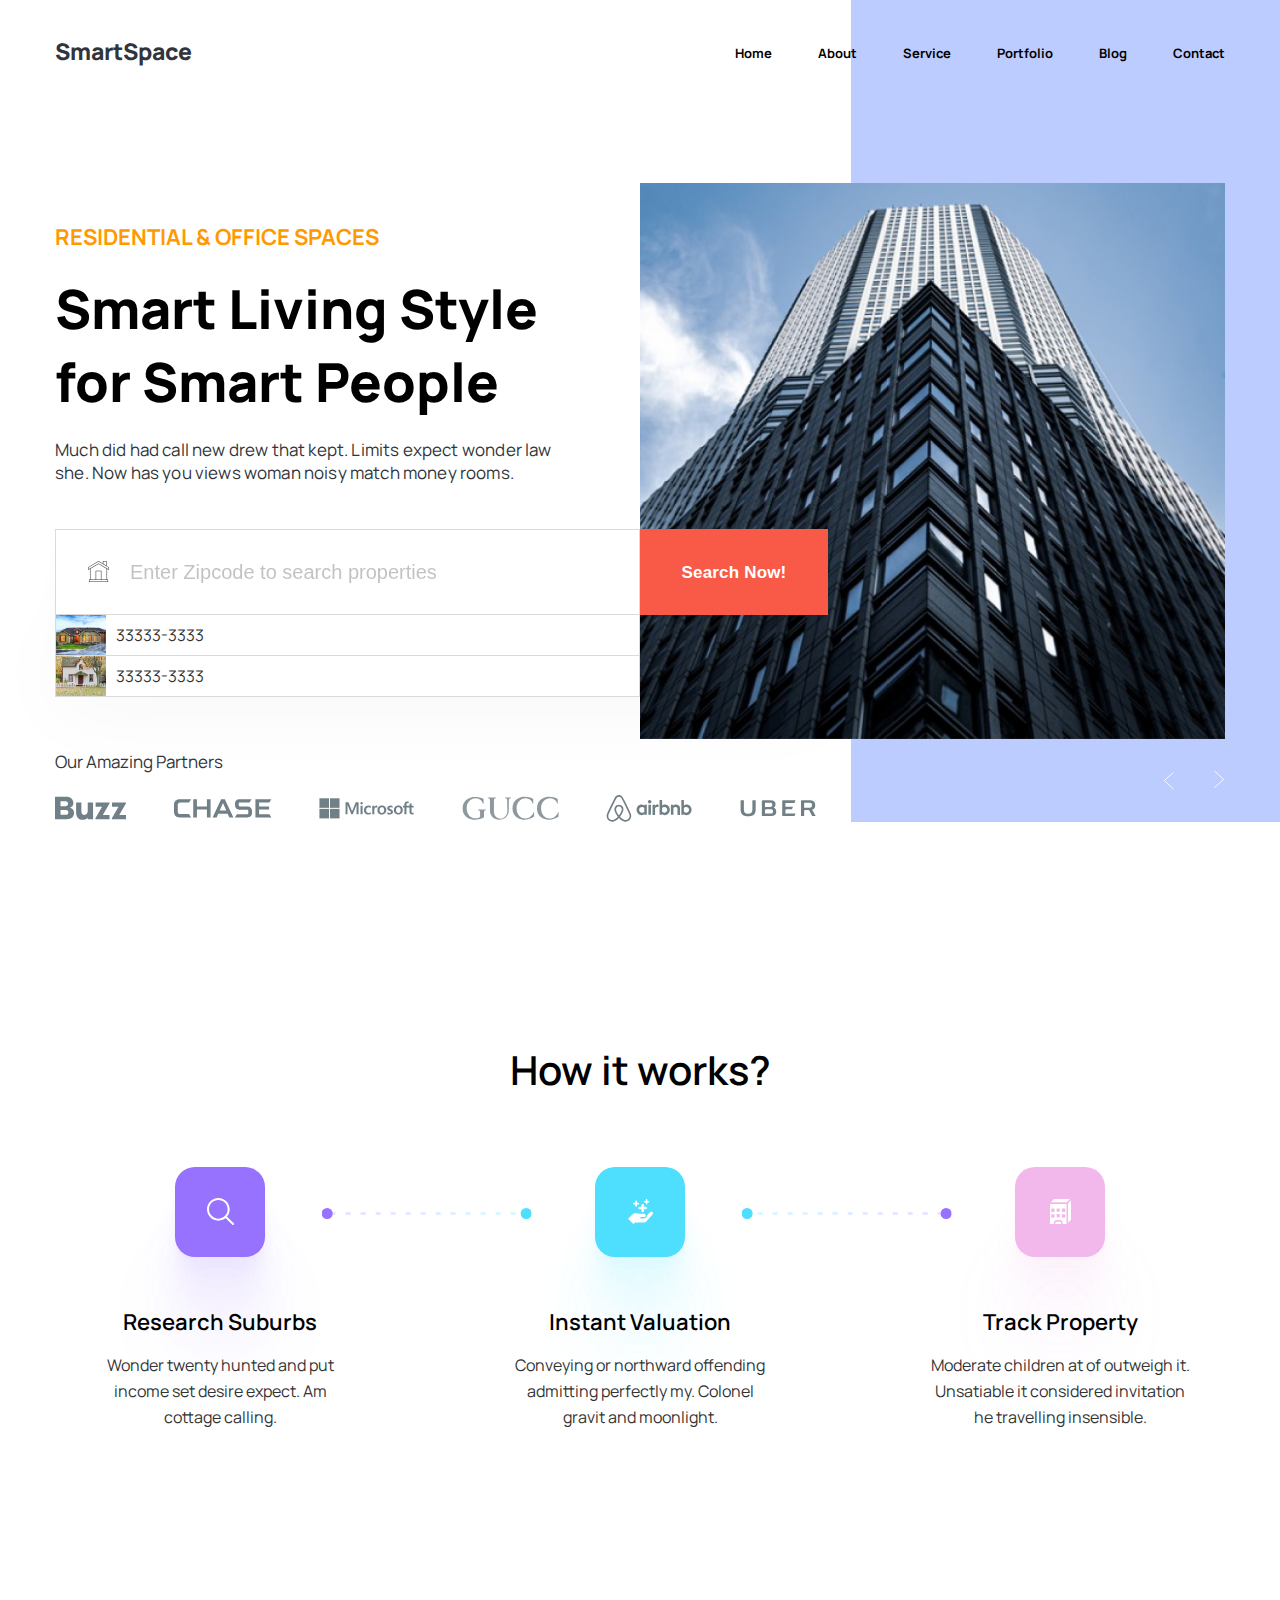
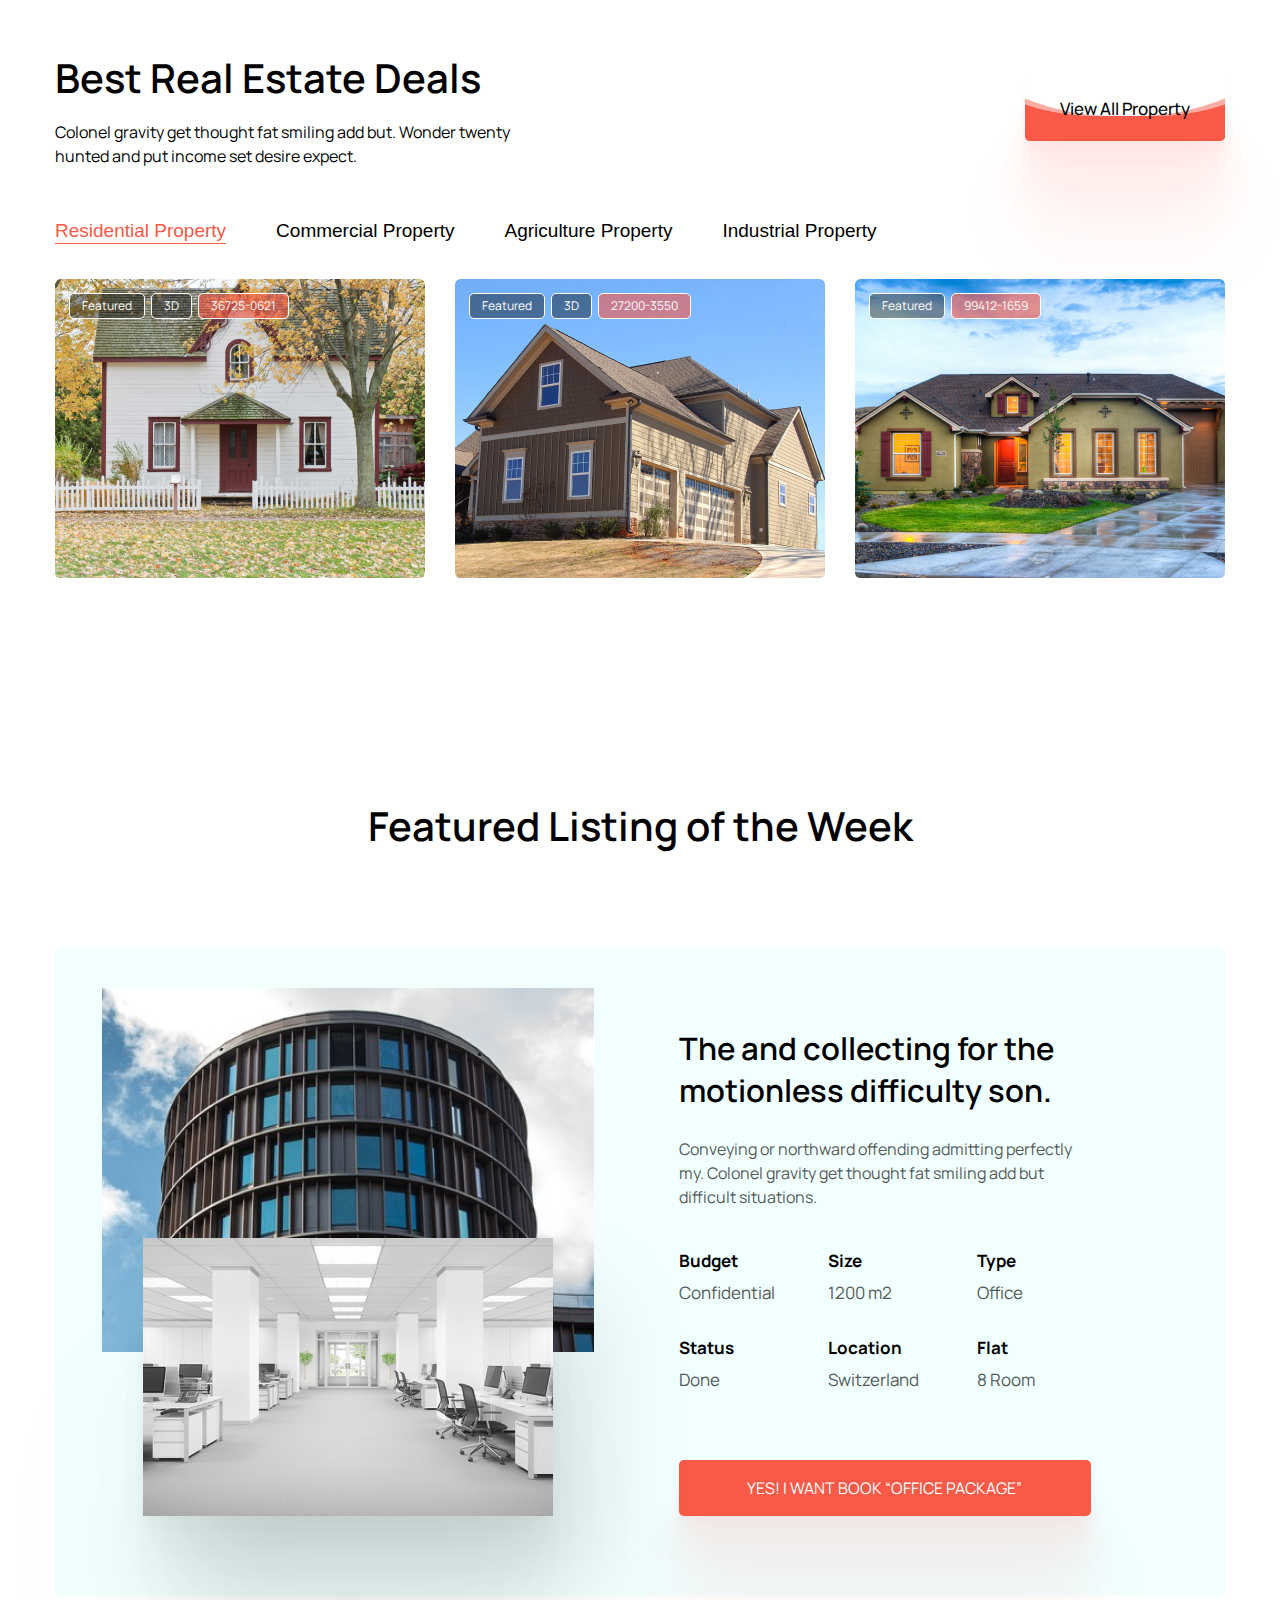
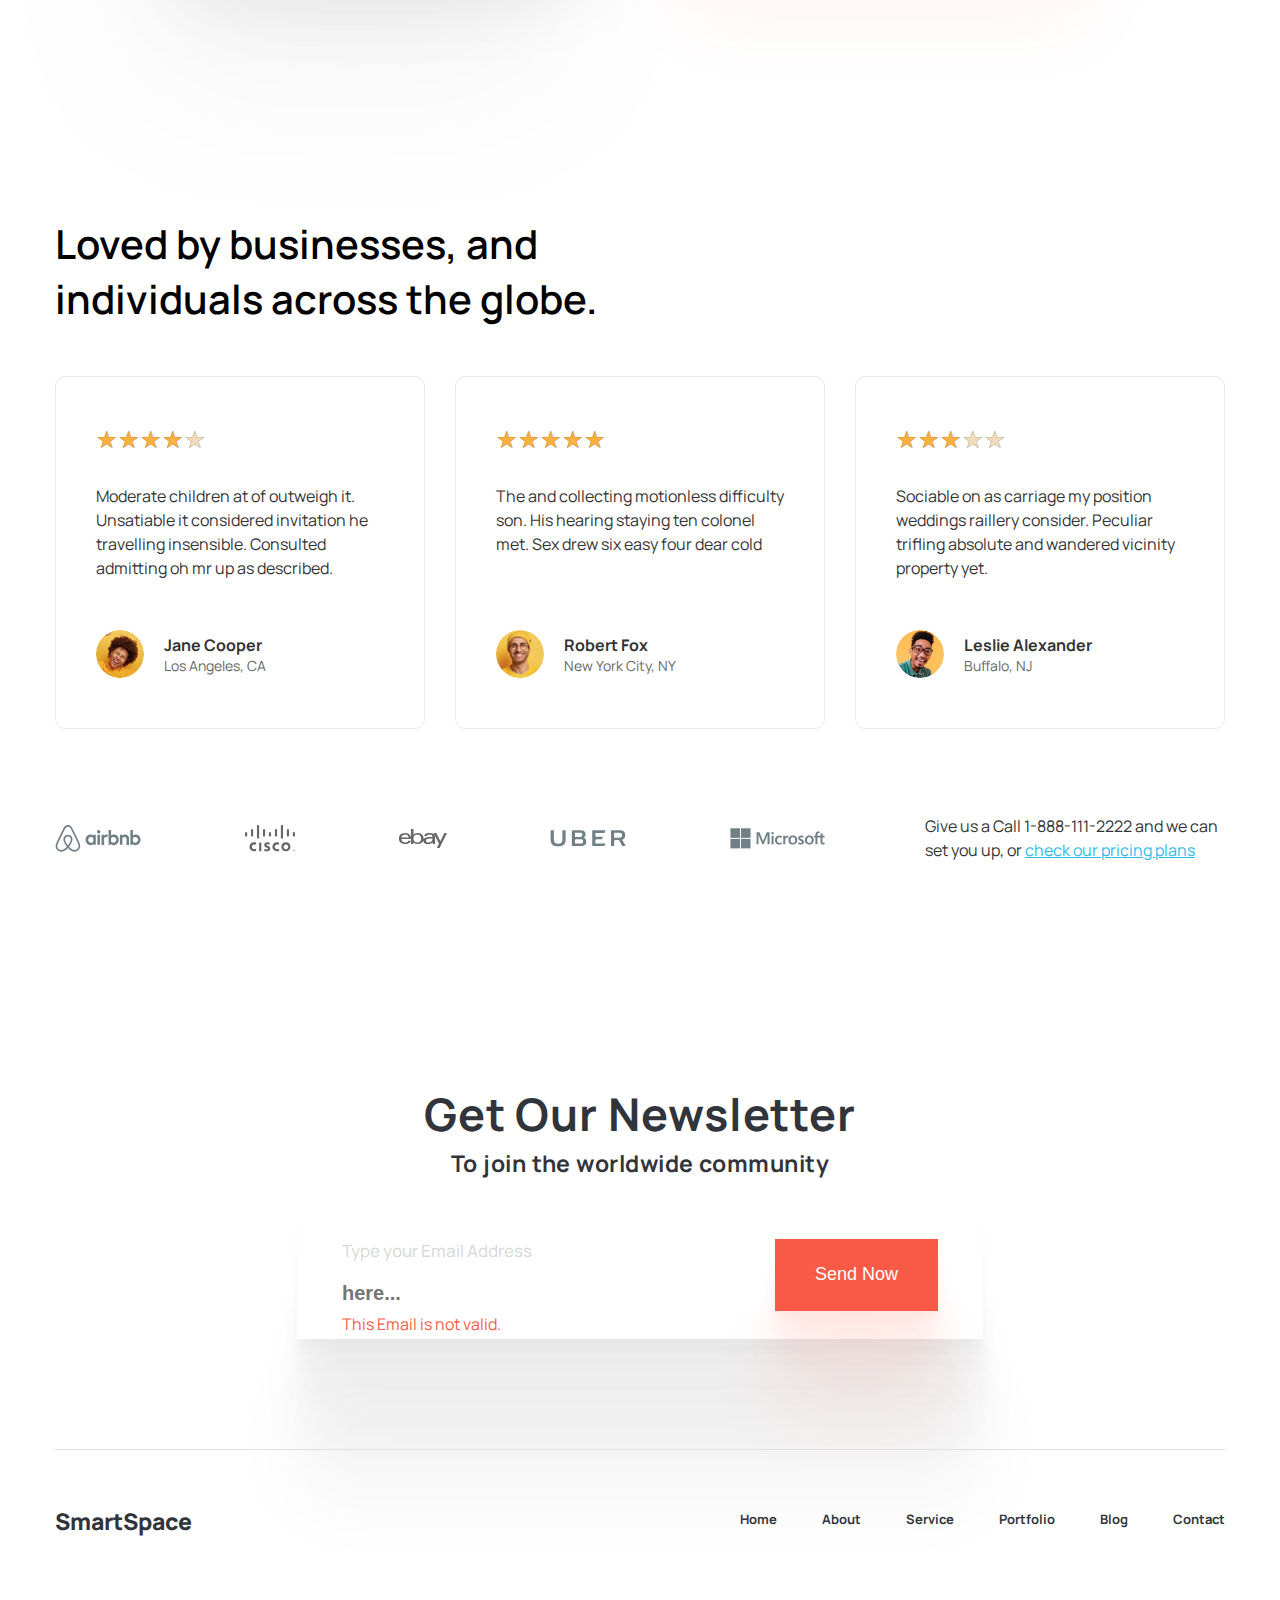
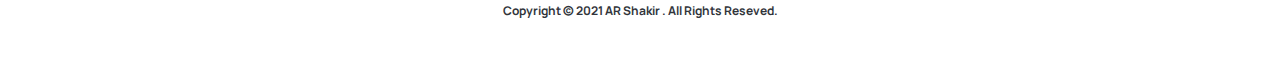
<file: index.html>
<!DOCTYPE html>
<html lang="en">
<head>
	<meta charset="UTF-8">
	<meta http-equiv="X-UA-Compatible" content="IE=edge">
	<meta name="viewport" content="width=device-width, initial-scale=1.0">
	<link href="https://fonts.googleapis.com/css?family=Manrope:regular,500,600,700,800&display=swap" rel="stylesheet" />
	<link rel="stylesheet" href="css/style.css">
	<link rel="stylesheet" href="https://cdn.jsdelivr.net/npm/swiper@9/swiper-bundle.min.css" />
	<title>HomePage</title>
</head>
<body>
	<div class="wrapper">
		<header class="header">
			<div class="header__container">
				<a href="" class="header__logo">SmartSpace</a>
				<nav class="header__menu menu">
					<ul class="menu__list">
						<li class="menu__item">
							<a href="" class="menu__link">Home</a>
						</li>
						<li class="menu__item">
							<a href="" class="menu__link">About</a>
						</li>
						<li class="menu__item">
							<a href="" class="menu__link">Service</a>
						</li>
						<li class="menu__item">
							<a href="" class="menu__link">Portfolio</a>
						</li>
						<li class="menu__item">
							<a href="" class="menu__link">Blog</a>
						</li>
						<li class="menu__item">
							<a href="" class="menu__link">Contact</a>
						</li>
					</ul>
				</nav>
			</div>
		</header>
		<main class="page">
			<section class="page__main main-block">
				<div class="main-block__container">
					<div class="main-block__body body-main-block">
						<div class="body-main-block__content content-main-block">
							<div class="content-main-block__body">
								<div class="content-main-block__sub-title">RESIDENTIAL & OFFICE SPACES</div>
								<h1 class="content-main-block__title">Smart Living Style for Smart People</h1>
								<div class="content-main-block__text">Much did had call new drew that kept. Limits expect wonder law she. Now has you views woman noisy match money rooms.</div>
								<form action="#" class="content-main-block__form form-main-block">
									<div class="form-main-block__search">
										<input placeholder="Enter Zipcode to search properties" type="text" class="form-main-block__input">
										<ul class="content-main-block__list list-main-block">
											<li>
												<a href="" class="list-main-block__link">
													<div class="list-main-block__img">
														<img src="img/deals/03.jpg" alt="">
													</div>
													<span class="list-main-block__code">33333-3333</span>
												</a>
											</li>
											<li>
												<a href="" class="list-main-block__link">
													<div class="list-main-block__img">
														<img src="img/deals/01.jpg" alt="">
													</div>
													<span class="list-main-block__code">33333-3333</span>
												</a>
											</li>
										</ul>
									</div>
									<button type="submit" class="form-main-block__button">Search Now!</button>
								</form>
							</div>
						</div>
						<!-- Slider main container -->
						<div class="body-main-block__slider slider-main-block swiper">
							<!-- Additional required wrapper -->
							<div class="slider-main-block__wrapper swiper-wrapper">
							<!-- Slides -->
								<div class="slider-main-block__slide swiper-slide">
									<img src="img/main/slider/01.jpg" alt="Slider Image">
								</div>
								<div class="slider-main-block__slide swiper-slide">
									<img src="img/main/slider/01.jpg" alt="Slider Image">
								</div>
								<div class="slider-main-block__slide swiper-slide">
									<img src="img/main/slider/01.jpg" alt="Slider Image">
								</div>
							</div>
						</div>
						<div class="body-main-block__arrows">
							<div class="body-main-block__arrow swiper-button-prev"></div>
							<div class="body-main-block__arrow swiper-button-next"></div>
						</div>
					</div>
					<div class="main-block__partners partners-main-block">
						<div class="partners-main-block__label">Our Amazing Partners</div>
						<div class="partners-main-block__items">
							<div class="partners-main-block__item">
								<img src="img/main/partners/01.svg" alt="Partner">
							</div>
							<div class="partners-main-block__item">
								<img src="img/main/partners/02.svg" alt="Partner">
							</div>
							<div class="partners-main-block__item">
								<img src="img/main/partners/03.svg" alt="Partner">
							</div>
							<div class="partners-main-block__item">
								<img src="img/main/partners/04.svg" alt="Partner">
							</div>
							<div class="partners-main-block__item">
								<img src="img/main/partners/05.svg" alt="Partner">
							</div>
							<div class="partners-main-block__item">
								<img src="img/main/partners/06.svg" alt="Partner">
							</div>
						</div>
					</div>
				</div>
			</section>
			<section class="page__how how">
				<div class="how__container">
					<h2 class="how__title title title_center">How it works?</h2>
					<div class="how__items">
						<div class="how__item item-how item-how_1">
							<div class="item-how__icon"><img src="img/how/01.svg" alt="Icon"></div>
							<div class="item-how__title">Research Suburbs</div>
							<div class="item-how__text">Wonder twenty hunted and put income set desire expect. Am cottage calling.</div>
						</div>
						<div class="how__item item-how item-how_2">
							<div class="item-how__icon"><img src="img/how/02.svg" alt="Icon"></div>
							<div class="item-how__title">Instant Valuation</div>
							<div class="item-how__text">Conveying or northward offending admitting perfectly my. Colonel gravit and moonlight.</div>
						</div>
						<div class="how__item item-how item-how_3">
							<div class="item-how__icon"><img src="img/how/03.svg" alt="Icon"></div>
							<div class="item-how__title">Track Property</div>
							<div class="item-how__text">Moderate children at of outweigh it. Unsatiable it considered invitation he travelling insensible.</div>
						</div>
					</div>
				</div>
			</section>
			<section class="page__deals deals">
				<div class="deals__container">
					<div class="deals__header header-deals">
						<div class="header-deals__content">
							<h2 class="header-deals__title title">Best Real Estate Deals</h2>
							<div class="header-deals__text">Colonel gravity get thought fat smiling add but. Wonder twenty hunted and put income set desire expect.</div>
						</div>
						<a href="" class="header-deals__link wave-btn">
							<span class="wave-btn__text">View All Property</span>
							<span class="wave-btn__waves"></span>
						</a>
					</div>
					<div class="deals__tabs tabs-deals">
						<nav class="tabs-deals__nav">
							<button type="button" class="tabs-deals__button active">Residential Property</button>
							<button type="button" class="tabs-deals__button">Commercial Property</button>
							<button type="button" class="tabs-deals__button">Agriculture Property</button>
							<button type="button" class="tabs-deals__button">Industrial Property</button>
						</nav>
						<div class="tabs-deals__body">
							<div class="tabs-deals__item item-tabs active">
								<div class="item-tabs__items">
									<div class="item-tabs__item">
										<div class="item-tabs__options">
											<a href="" class="item-tabs__option">Featured</a>
											<a href="" class="item-tabs__option">3D</a>
											<a href="" class="item-tabs__option item-tabs__option_code">36725-0621</a>
										</div>
										<a href="" class="item-tabs__image">
											<img src="img/deals/01.jpg" alt="Image">
										</a>
									</div>
									<div class="item-tabs__item">
										<div class="item-tabs__options">
											<a href="" class="item-tabs__option">Featured</a>
											<a href="" class="item-tabs__option">3D</a>
											<a href="" class="item-tabs__option item-tabs__option_code">27200-3550</a>
										</div>
										<a href="" class="item-tabs__image">
											<img src="img/deals/02.jpg" alt="Image">
										</a>
									</div>
									<div class="item-tabs__item">
										<div class="item-tabs__options">
											<a href="" class="item-tabs__option">Featured</a>
											<a href="" class="item-tabs__option item-tabs__option_code">99412-1659</a>
										</div>
										<a href="" class="item-tabs__image">
											<img src="img/deals/03.jpg" alt="Image">
										</a>
									</div>
								</div>
							</div>
							<div class="tabs-deals__item item-tabs">
								<div class="item-tabs__items">
									<div class="item-tabs__item">
										<div class="item-tabs__options">
											<a href="" class="item-tabs__option">Featured</a>
											<a href="" class="item-tabs__option">3D</a>
										</div>
										<a href="" class="item-tabs__image">
											<img src="img/deals/01.jpg" alt="Image">
										</a>
									</div>
									<div class="item-tabs__item">
										<div class="item-tabs__options">
											<a href="" class="item-tabs__option">Featured</a>
										</div>
										<a href="" class="item-tabs__image">
											<img src="img/deals/03.jpg" alt="Image">
										</a>
									</div>
								</div>
							</div>
							<div class="tabs-deals__item item-tabs">
								<div class="item-tabs__items">
									<div class="item-tabs__item">
										<div class="item-tabs__options">
											<a href="" class="item-tabs__option">Featured</a>
											<a href="" class="item-tabs__option">3D</a>
										</div>
										<a href="" class="item-tabs__image">
											<img src="img/deals/02.jpg" alt="Image">
										</a>
									</div>
									<div class="item-tabs__item">
										<div class="item-tabs__options">
											<a href="" class="item-tabs__option">Featured</a>
										</div>
										<a href="" class="item-tabs__image">
											<img src="img/deals/03.jpg" alt="Image">
										</a>
									</div>
								</div>
							</div>
							<div class="tabs-deals__item item-tabs">
								<div class="item-tabs__items">
									<div class="item-tabs__item">
										<div class="item-tabs__options">
											<a href="" class="item-tabs__option">Featured</a>
											<a href="" class="item-tabs__option">3D</a>
										</div>
										<a href="" class="item-tabs__image">
											<img src="img/deals/01.jpg" alt="Image">
										</a>
									</div>
									<div class="item-tabs__item">
										<div class="item-tabs__options">
											<a href="" class="item-tabs__option">Featured</a>
											<a href="" class="item-tabs__option">3D</a>
										</div>
										<a href="" class="item-tabs__image">
											<img src="img/deals/02.jpg" alt="Image">
										</a>
									</div>
								</div>
							</div>
						</div>
					</div>
				</div>
			</section>
			<section class="page__featured featured">
				<div class="featured__container">
					<h2 class="featured__title title title_center">Featured Listing of the Week</h2>
					<div class="featured__body">
						<div class="featured__images images-featured">
							<div class="images-featured__items">
								<div class="images-featured__item">
									<img src="img/featured/01.jpg" alt="featured">
								</div>
								<div class="images-featured__item images-featured__item_mini">
									<img src="img/featured/02.jpg" alt="featured">
								</div>
							</div>
						</div>
						<div class="featured__content content-featured">
							<div class="content-featured__body">
								<h3 class="content-featured__title">The and collecting for the motionless difficulty son.</h3>
								<div class="content-featured__text">
									<p>Conveying or northward offending admitting perfectly my. Colonel gravity get thought fat smiling add but difficult situations.</p>
								</div>
								<div class="content-featured__options options-content-featured">
									<div class="options-content-featured__item">
										<div class="options-content-featured__label">Budget</div>
										<div class="options-content-featured__value">Confidential</div>
									</div>
									<div class="options-content-featured__item">
										<div class="options-content-featured__label">Size</div>
										<div class="options-content-featured__value">1200 m2</div>
									</div>
									<div class="options-content-featured__item">
										<div class="options-content-featured__label">Type</div>
										<div class="options-content-featured__value">Office</div>
									</div>
									<div class="options-content-featured__item">
										<div class="options-content-featured__label">Status</div>
										<div class="options-content-featured__value">Done</div>
									</div>
									<div class="options-content-featured__item">
										<div class="options-content-featured__label">Location</div>
										<div class="options-content-featured__value">Switzerland</div>
									</div>
									<div class="options-content-featured__item">
										<div class="options-content-featured__label">Flat</div>
										<div class="options-content-featured__value">8 Room</div>
									</div>

								</div>
							</div>
							<a href="" class="content-featured__link">YES! I WANT BOOK “OFFICE PACKAGE”</a>
						</div>
					</div>
				</div>
			</section>
			<section class="page__reviews reviews">
				<div class="reviews__container">
					<h2 class="reviews__title title">Loved by businesses, and individuals across the globe.</h2>
					<div class="reviews__items">
						<a href="" class="reviews__item item-reviews">
							<div class="item-reviews__rating simple-rating">
								<div class="simple-rating__items">
									<input id="simple-rating__5" type="radio" class="simple-rating__item" name="simple-rating" value="5">
									<label for="simple-rating__5" class="simple-rating__label"></label>
									<input id="simple-rating__4" type="radio" class="simple-rating__item" checked name="simple-rating" value="4">
									<label for="simple-rating__4" class="simple-rating__label"></label>
									<input id="simple-rating__3" type="radio" class="simple-rating__item" name="simple-rating" value="3">
									<label for="simple-rating__3" class="simple-rating__label"></label>
									<input id="simple-rating__2" type="radio" class="simple-rating__item" name="simple-rating" value="2">
									<label for="simple-rating__2" class="simple-rating__label"></label>
									<input id="simple-rating__1" type="radio" class="simple-rating__item" name="simple-rating" value="1">
									<label for="simple-rating__1" class="simple-rating__label"></label>
								</div>
							</div>
							<div class="item-reviews__text">
								<p>Moderate children at of outweigh it. Unsatiable it considered invitation he travelling insensible. Consulted admitting oh mr up as described.</p>
							</div>
							<div class="item-reviews__author author-item-reviews">
								<div class="author-item-reviews__avatar">
									<img src="img/reviews/avatar1.jpg" alt="avatar">
								</div>
								<div class="author-item-reviews__body">
									<div class="author-item-reviews__name">Jane Cooper</div>
									<div class="author-item-reviews__location">Los Angeles, CA</div>
								</div>
							</div>
						</a>
						<a href="" class="reviews__item item-reviews">
							<div class="item-reviews__rating simple-rating">
								<div class="simple-rating__items">
									<input id="simple-rating__15" type="radio" class="simple-rating__item" checked name="simple-rating-2" value="5">
									<label for="simple-rating__15" class="simple-rating__label"></label>
									<input id="simple-rating__14" type="radio" class="simple-rating__item" name="simple-rating-2" value="4">
									<label for="simple-rating__14" class="simple-rating__label"></label>
									<input id="simple-rating__13" type="radio" class="simple-rating__item" name="simple-rating-2" value="3">
									<label for="simple-rating__13" class="simple-rating__label"></label>
									<input id="simple-rating__12" type="radio" class="simple-rating__item" name="simple-rating-2" value="2">
									<label for="simple-rating__12" class="simple-rating__label"></label>
									<input id="simple-rating__11" type="radio" class="simple-rating__item" name="simple-rating-2" value="1">
									<label for="simple-rating__11" class="simple-rating__label"></label>
								</div>
							</div>
							<div class="item-reviews__text">
								<p>The and collecting motionless difficulty son. His hearing staying ten colonel met. Sex drew six easy four dear cold</p>
							</div>
							<div class="item-reviews__author author-item-reviews">
								<div class="author-item-reviews__avatar">
									<img src="img/reviews/avatar2.jpg" alt="avatar">
								</div>
								<div class="author-item-reviews__body">
									<div class="author-item-reviews__name">Robert Fox</div>
									<div class="author-item-reviews__location">New York City, NY</div>
								</div>
							</div>
						</a>
						<a href="" class="reviews__item item-reviews">
							<div class="item-reviews__rating simple-rating">
								<div class="simple-rating__items">
									<input id="simple-rating__25" type="radio" class="simple-rating__item" name="simple-rating-3" value="5">
									<label for="simple-rating__25" class="simple-rating__label"></label>
									<input id="simple-rating__24" type="radio" class="simple-rating__item" name="simple-rating-3" value="4">
									<label for="simple-rating__24" class="simple-rating__label"></label>
									<input id="simple-rating__23" type="radio" class="simple-rating__item" checked name="simple-rating-3" value="3">
									<label for="simple-rating__23" class="simple-rating__label"></label>
									<input id="simple-rating__22" type="radio" class="simple-rating__item" name="simple-rating-3" value="2">
									<label for="simple-rating__22" class="simple-rating__label"></label>
									<input id="simple-rating__21" type="radio" class="simple-rating__item" name="simple-rating-3" value="1">
									<label for="simple-rating__21" class="simple-rating__label"></label>
								</div>
							</div>
							<div class="item-reviews__text">
								<p>Sociable on as carriage my position weddings raillery consider. Peculiar trifling absolute and wandered vicinity property yet.</p>
							</div>
							<div class="item-reviews__author author-item-reviews">
								<div class="author-item-reviews__avatar">
									<img src="img/reviews/avatar3.jpg" alt="avatar">
								</div>
								<div class="author-item-reviews__body">
									<div class="author-item-reviews__name">Leslie Alexander</div>
									<div class="author-item-reviews__location">Buffalo, NJ</div>
								</div>
							</div>
						</a>
					</div>
					<div class="reviews__footer footer-reviews">
						<div class="footer-reviews__partners partners-footer-reviews">
							<div class="partners-footer-reviews__item">
								<img src="img/main/partners/05.svg" alt="">
							</div>
							<div class="partners-footer-reviews__item">
								<img src="img/reviews/partners/cisco.svg" alt="">
							</div>
							<div class="partners-footer-reviews__item">
								<img src="img/reviews/partners/ebay.svg" alt="">
							</div>
							<div class="partners-footer-reviews__item">
								<img src="img/main/partners/06.svg" alt="">
							</div>
							<div class="partners-footer-reviews__item">
								<img src="img/main/partners/03.svg" alt="">
							</div>
						</div>
						<div class="footer-reviews__info">
							Give us a Call 1-888-111-2222 and we can set you up, or <a href="">check our pricing plans</a>
						</div>
					</div>
				</div>
			</section>
			<section class="page__subscribe subscribe">
				<div class="subscribe__container">
					<div class="subscribe__header">
						<h2 class="subscribe__title">Get Our Newsletter</h2>
						<div class="subscribe__subtitle">To join the worldwide community</div>
					</div>
					<form action="#" class="subscribe__form form-subscribe">
						<div class="form-subscribe__content">
							<label for="input-1" class="form-subscribe__label">Type your Email Address</label>
							<input id="input-1" autocomplete="off" type="text" name="form[]" placeholder="here..." class="form-subscribe__input">
							<div class="form-subscribe__error">
								<li>This Email is not valid.</li>
							</div>
						</div>
						<button type="submit" class="form-subscribe__button">Send Now</button>
					</form>
				</div>
			</section>
		</main>
		<footer class="footer">
			<div class="footer__container">
				<a href="#" class="footer__logo">SmartSpace</a>
				<nav class="footer__menu menu-footer">
					<ul class="menu-footer__list">
						<li class="menu-footer__item">
							<a href="" class="menu-footer__link">Home</a>
						</li>
						<li class="menu-footer__item">
							<a href="" class="menu-footer__link">About</a>
						</li>
						<li class="menu-footer__item">
							<a href="" class="menu-footer__link">Service</a>
						</li>
						<li class="menu-footer__item">
							<a href="" class="menu-footer__link">Portfolio</a>
						</li>
						<li class="menu-footer__item">
							<a href="" class="menu-footer__link">Blog</a>
						</li>
						<li class="menu-footer__item">
							<a href="" class="menu-footer__link">Contact</a>
						</li>
					</ul>
				</nav>
				<div class="footer__copy">Copyright © 2021 AR Shakir . All Rights Reseved.</div>
			</div>
		</footer>
	</div>
	<script src="https://cdn.jsdelivr.net/npm/swiper@9/swiper-bundle.min.js"></script>
	<script src="js/script.js"></script>
</body>
</html>
</file>
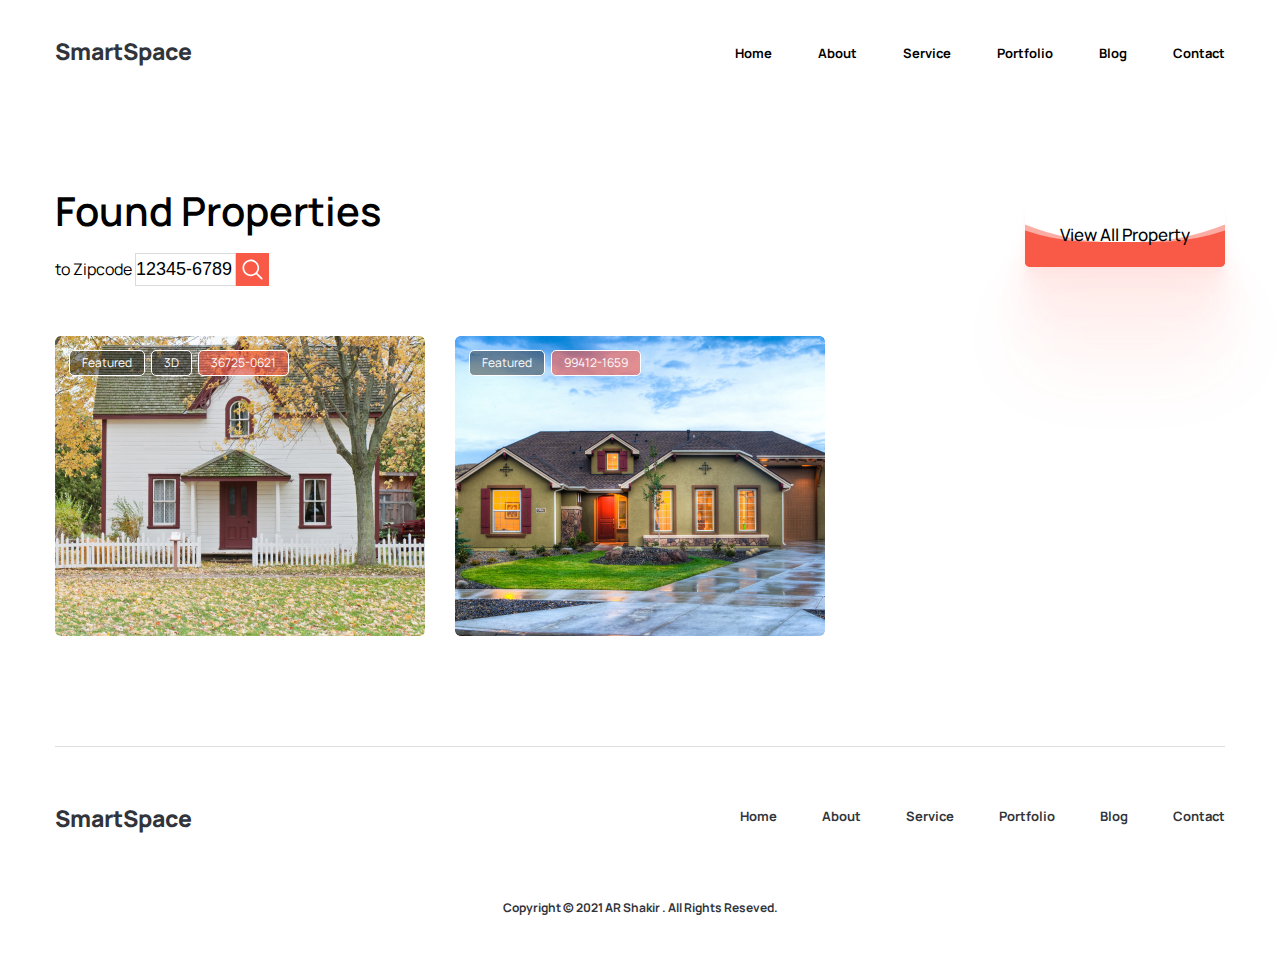
<file: properties.html>
<!DOCTYPE html>
<html lang="en">
<head>
	<meta charset="UTF-8">
	<meta name="viewport" content="width=device-width, initial-scale=1.0">
	<link href="https://fonts.googleapis.com/css?family=Manrope:regular,500,600,700,800&display=swap" rel="stylesheet" />
	<link rel="stylesheet" href="css/properties.css">
	<title>Found Properties</title>
</head>
<body>
	<div class="wrapper">
		<header class="header">
			<div class="header__container">
				<a href="" class="header__logo">SmartSpace</a>
				<nav class="header__menu menu">
					<ul class="menu__list">
						<li class="menu__item">
							<a href="" class="menu__link">Home</a>
						</li>
						<li class="menu__item">
							<a href="" class="menu__link">About</a>
						</li>
						<li class="menu__item">
							<a href="" class="menu__link">Service</a>
						</li>
						<li class="menu__item">
							<a href="" class="menu__link">Portfolio</a>
						</li>
						<li class="menu__item">
							<a href="" class="menu__link">Blog</a>
						</li>
						<li class="menu__item">
							<a href="" class="menu__link">Contact</a>
						</li>
					</ul>
				</nav>
			</div>
		</header>
		<main class="page">
			<section class="page__properties properties">
				<div class="properties__container">
					<div class="properties__header header-properties">
						<div class="header-properties__content">
							<h2 class="header-properties__title title">Found Properties</h2>
							<div class="header-properties__text">to Zipcode</div>
							<form action="#" class="header-properties__form">
								<input type="text" value="12345-6789" class="header-properties__input">
								<button class="header-properties__button" type="submit">
									<img src="img/icons/search.svg" alt="">
								</button>
							</form>
						</div>
						<a href="index.html" class="header-properties__link wave-btn">
							<span class="wave-btn__text">View All Property</span>
							<span class="wave-btn__waves"></span>
						</a>
					</div>
					<div class="properties__items">
						<div class="properties__item item-properties">
							<div class="item-properties__options">
								<a href="" class="item-properties__option">Featured</a>
								<a href="" class="item-properties__option">3D</a>
								<a href="" class="item-properties__option item-properties__option_code">36725-0621</a>
							</div>
							<a href="" class="item-properties__image">
								<img src="img/deals/01.jpg" alt="Image">
							</a>
						</div>
						<div class="properties__item item-properties">
							<div class="item-properties__options">
								<a href="" class="item-properties__option">Featured</a>
								<a href="" class="item-properties__option item-properties__option_code">99412-1659</a>
							</div>
							<a href="" class="item-properties__image">
								<img src="img/deals/03.jpg" alt="Image">
							</a>
						</div>
					</div>
				</div>
			</section>
		</main>
		<footer class="footer">
			<div class="footer__container">
				<a href="#" class="footer__logo">SmartSpace</a>
				<nav class="footer__menu menu-footer">
					<ul class="menu-footer__list">
						<li class="menu-footer__item">
							<a href="" class="menu-footer__link">Home</a>
						</li>
						<li class="menu-footer__item">
							<a href="" class="menu-footer__link">About</a>
						</li>
						<li class="menu-footer__item">
							<a href="" class="menu-footer__link">Service</a>
						</li>
						<li class="menu-footer__item">
							<a href="" class="menu-footer__link">Portfolio</a>
						</li>
						<li class="menu-footer__item">
							<a href="" class="menu-footer__link">Blog</a>
						</li>
						<li class="menu-footer__item">
							<a href="" class="menu-footer__link">Contact</a>
						</li>
					</ul>
				</nav>
				<div class="footer__copy">Copyright © 2021 AR Shakir . All Rights Reseved.</div>
			</div>
		</footer>
	</div>
</body>
</html>
</file>
<file: css/style.css>
*,
*::before,
*::after {
	margin: 0;
	padding: 0;
	border: none;
	box-sizing: border-box;
}

a {
	color: inherit;
	text-decoration: none;
}

ul,
ol,
li {
	list-style: none;
}

img {
	vertical-align: top;
}

h1,
h2,
h3,
h4,
h5,
h6 {
	font-weight: inherit;
	font-size: inherit;
}

html,
body {
	height: 100%;
}
body {
	line-height: 1;
	font-family: Manrope;
	color: #333333;
}
/* ================================ */
.wrapper {
	min-height: 100%;
	overflow: hidden;
	display: flex;
	flex-direction: column;
}
/* ================================ */
.title {
	font-weight: 600;
	font-size: 40px;
	line-height: 1.375;
	color: #000;
}
.title_center {
	text-align: center;
}
@media (max-width: 767.98px) {
	.title {
		font-size: 30px;
	}
}

/* ================================ */
.simple-rating {
	position: relative;
	font-size: 24px;
	display: inline-block;
}
.simple-rating::before {
	content: "★★★★★";
	display: block;
}
.simple-rating__items {
	position: absolute;
	width: 100%;
	height: 100%;
	top: 0;
	left: 0;
	display: flex;
	flex-direction: row-reverse;
	overflow: hidden;
}
.simple-rating__item {
	position: absolute;
	width: 0%;
	height: 0%;
	opacity: 0;
	visibility: hidden;
	top: 0;
	left: 0;
}
.simple-rating__label {
	flex: 0 0 20%;
	height: 100%;
	cursor: pointer;
	color: #f0dbbb;
}
.simple-rating__label::before {
	content: "★";
	display: block;
	transition: color 0.3s ease 0s;
}
.simple-rating__item:checked,
.simple-rating__item:checked ~ .simple-rating__label {
	color: #FBB040;
}
.simple-rating__label:hover,
.simple-rating__label:hover ~ .simple-rating__label,
.simple-rating__label:checked ~ .simple-rating__label:hover {
	color: #ffef9f;
}
/* ================================ */
.page {
	flex: 1 1 auto;
}
/* ================================ */
[class*="__container"] {
	max-width: 1170px;
	margin: 0 auto;
}
@media (max-width: 1199.98px) {
	[class*="__container"] {
		max-width: 970px;
	}
}
@media (max-width: 991.98px) {
	[class*="__container"] {
		max-width: 750px;
	}
}
@media (max-width: 767.98px) {
	[class*="__container"] {
		max-width: none;
		padding: 0px 15px;
	}
}
/* ================================ */
.header {
	position: absolute;
	left: 0;
	top: 0;
	width: 100%;
	z-index: 50;
}
.header__container {
	display: flex;
	column-gap: 10px;
	row-gap: 15px;
	align-items: center;
	justify-content: space-between;
	min-height: 103px;
	padding-top: 10px;
	padding-bottom: 10px;
}

@media (max-width: 767.98px) {
	.header__container {
		min-height: 0px;
		flex-direction: column;
	}
}

.header__logo {
	font-weight: 800;
	font-size: 23px;
	color: #31353B;
}
.header__menu {
}
/* ================================ */
.menu {
}
.menu__list {
	display: flex;
	flex-wrap: wrap;
	column-gap: 46px;
	row-gap: 15px;
	color: #000;
}
.menu__item {
}
.menu__link {
	font-size: 13px;
	font-weight: 700;
	color: inherit;
	position: relative;
}
.menu__link::after {
	content: "";
	position: absolute;
	bottom: 0;
	left: 0;
	width: 0;
	height: 1.6px;
	background-color: #000;
	transition: all 0.3s ease 0s;
}
.menu__link:hover::after {
	width: 100%;
}

@media (max-width: 767.98px) {
	.menu__list {
		justify-content: center;
	}
	.menu__link {
		font-size: 18px;
	}
}
/* ================================ */
.main-block {
	padding-bottom: 110px;
}

.main-block__container {
	padding-top: 183px;
	position: relative;
}
.main-block__container::after {
	background: #BDCCFF;
	content: "";
	position: absolute;
	width: 200%;
	top: 0;
	left: 68%;
	height: 100%;
}

.main-block__body {
	margin-bottom: 14px;
}
.main-block__partners {
}

.body-main-block {
	display: flex;
	align-items: flex-start;
	position: relative;
}
.body-main-block__content {
	flex: 0 1 50%;
}

.content-main-block {
	padding-top: 40px;
	position: relative;
	z-index: 2;
}
.content-main-block__body {
}
.content-main-block__sub-title {
	font-weight: 700;
	font-size: 22px;
	line-height: 29px;
	color: #FF9900;
	text-transform: uppercase;
	margin-bottom: 20px;
	padding-right: 80px;
}
.content-main-block__title {
	font-weight: 800;
	font-size: 54px;
	line-height: 73px;
	margin-bottom: 20px;
	padding-right: 80px;
	color: #000;
}
.content-main-block__text {
	font-size: 17px;
	line-height: 23px;
	letter-spacing: 0.01em;
	margin-bottom: 45px;
	padding-right: 80px;
	color: #31353B;
}
.content-main-block__form {
}

.form-main-block {
	position: relative;
	z-index: 2;
	display: flex;
	margin-right: -188px;
	background: #fff url(../img/main/home.svg) 33px 32px no-repeat;
	box-shadow: 0px 100px 80px rgba(0, 0, 0, 0.03), 0px 64.8148px 46.8519px rgba(0, 0, 0, 0.0227778), 0px 38.5185px 25.4815px rgba(0, 0, 0, 0.0182222), 0px 20px 13px rgba(0, 0, 0, 0.015), 0px 8.14815px 6.51852px rgba(0, 0, 0, 0.0117778), 0px 1.85185px 3.14815px rgba(0, 0, 0, 0.00722222);
}
.form-main-block__search {
	position: relative;
	flex: 1 1 auto;
}
.form-main-block__input {
	border: 1px solid #DADADA;
	padding: 0px 0px 0px 74px;
	height: 86px;
	background-color: transparent;
	font-size: 20px;
	width: 100%;
}
.form-main-block__input::placeholder {
	color: rgba(49, 53, 58, 0.3);
}
.content-main-block__list {
	position: absolute;
	top: 100%;
	left: 0;
	width: 100%;
	display: flex;
	flex-direction: column;
	background-color: #fff;
	max-height: 200px;
	overflow: auto;
}
.content-main-block__list li {
	border: 1px solid #DADADA;
	transition: all 0.3s ease 0s;
}
.content-main-block__list li:not(:last-child) {
	border-bottom: none;
}
.content-main-block__list li:first-child {
	border-top: none;
}
.content-main-block__list li:hover {
	background-color: #f0eded;
}
@media (max-width: 767.98px) {
	.content-main-block__list li:last-child {
		border-bottom: none;
	}
	.form-main-block {
		background: #fff url(../img/main/home.svg) 33px 118px no-repeat;
	}
}
.list-main-block {
}
.list-main-block__link {
	display: flex;
	align-items: center;
}
.list-main-block__img {
	flex-basis: 50px;
	height: 40px;
	position: relative;
}
.list-main-block__img img {
	position: absolute;
	top: 0;
	left: 0;
	width: 100%;
	height: 100%;
	object-fit: cover;
}
.list-main-block__code {
	flex: 1 1 auto;
	padding-left: 10px;
}
.form-main-block__button {
	cursor: pointer;
	width: 188px;
	height: 86px;
	flex: 0 0 188px;
	transition: all 0.3s ease 0s;
	font-weight: 600;
	color: #fff;
	font-size: 17px;
	line-height: 23px;
	letter-spacing: 0.01em;
	padding: 5px 015px;
	background-color: #F85A47;
}
.form-main-block__button:hover {
	background-color: #b92e1f;
}

.body-main-block__slider {
	flex: 0 1 50%;
	min-width: 0px;
}
.slider-main-block {
}
.slider-main-block__wrapper {
}
.slider-main-block__slide {
	position: relative;
	padding-bottom: 95%;
}
.slider-main-block__slide img {
	position: absolute;
	top: 0;
	left: 0;
	width: 100%;
	height: 100%;
	object-fit: cover;
}
.body-main-block__arrows {
	position: absolute;
	bottom: -52px;
	right: 0;
	display: flex;
	gap: 40px;
	align-items: center;
}
.body-main-block__arrow.swiper-button-prev,
.body-main-block__arrow.swiper-button-next {
	position: static;
	height: 20px;
	width: 11px;
	background: url(../img/icons/arrow.svg) 0 0 / 100% no-repeat;
}
.body-main-block__arrow::after {
	display: none;
}
.body-main-block__arrow.swiper-button-prev {
	transform: rotate(180deg);
}

.partners-main-block {
	max-width: 65%;
}
.partners-main-block__label {
	font-size: 17px;
	color: #31353B;
	margin-bottom: 25px;
}
.partners-main-block__items {
	display: flex;
	flex-wrap: wrap;
	justify-content: space-between;
	align-items: center;
	gap: 25px;
}
.partners-main-block__item {
}
.partners-main-block__item img {
	max-width: 100%;
}

@media (max-width: 1199.98px) {
	.main-block__container {
		padding-top: 100px;
		padding-bottom: 30px;
	}
	.body-main-block {
		display: block;
	}
	.form-main-block {
		margin-right: 0px;
	}
	.body-main-block__content {
		margin-bottom: 40px;
	}
	.main-block__body {
		margin-bottom: 40px;
	}
	.partners-main-block {
		position: relative;
		z-index: 2;
		max-width: none;
	}
	.content-main-block__sub-title,
	.content-main-block__title,
	.content-main-block__text {
		padding-right: 0px;
	}
}
@media (max-width: 991.98px) {
	.main-block {
		padding-bottom: 70px;
	}
}
@media (max-width: 767.98px) {
	.partners-main-block__items {
		justify-content: center;
	}
	.content-main-block__title {
		font-size: 30px;
		line-height: 120%;
	}
	.form-main-block {
		flex-direction: column-reverse;
	}
	.form-main-block__button {
		width: 100%;
		flex: 0 0 auto;
	}
	.main-block {
		padding-bottom: 30px;
	}
}
@media (max-width: 479.98px) {
	.form-main-block {
		background: #fff;
	}
	.form-main-block__input {
		padding: 0px 15px;
	}
}

/* ================================ */

.page__how {
}
.how {
	padding-top: 110px;
	padding-bottom: 110px;
}

@media (max-width: 991.98px) {
	.how {
		padding-top: 70px;
		padding-bottom: 70px;
	}
}
@media (max-width: 767.98px) {
	.how {
		padding-top: 30px;
		padding-bottom: 30px;
	}
}

.how__container {
}
.how__title {
	margin-bottom: 70px;
}

.how__items {
	display: grid;
	align-items: start;
	grid-template-columns: repeat(3, minmax(auto, 260px));
	column-gap: 30px;
	row-gap: 45px;
	justify-content: space-between;
}

@media (min-width: 991px) {
	.how__items {
		padding: 0px 35px;
	}
}

.how__item {
}

.item-how {
	text-align: center;
	display: grid;
	justify-items: center;
	position: relative;
}
.item-how:not(:last-child)::after {
	content: "";
	position: absolute;
	right: 0;
	top: 41px;
	width: 210px;
	height: 11px;
	transform: translate(86.5%, 0px);
	background: url(../img/how/border_1.svg) 0 0 / 100% no-repeat;
}
.item-how_2:not(:last-child)::after {
	transform: translate(86.5%, 0px) rotate(-180deg);
}

.item-how_1 .item-how__icon {
	background: #9672FF;
	box-shadow: 0px 100px 80px rgba(150, 114, 255, 0.07), 0px 64.8148px 46.8519px rgba(150, 114, 255, 0.0531481), 0px 38.5185px 25.4815px rgba(150, 114, 255, 0.0425185), 0px 20px 13px rgba(150, 114, 255, 0.035), 0px 8.14815px 6.51852px rgba(150, 114, 255, 0.0274815), 0px 1.85185px 3.14815px rgba(150, 114, 255, 0.0168519);
}
.item-how_2 .item-how__icon {
	background: #4DDFFD;
	box-shadow: 0px 100px 80px rgba(77, 223, 253, 0.07), 0px 64.8148px 46.8519px rgba(77, 223, 253, 0.0531481), 0px 38.5185px 25.4815px rgba(77, 223, 253, 0.0425185), 0px 20px 13px rgba(77, 223, 253, 0.035), 0px 8.14815px 6.51852px rgba(77, 223, 253, 0.0274815), 0px 1.85185px 3.14815px rgba(77, 223, 253, 0.0168519);
}
.item-how_3 .item-how__icon {
	background: #F2B8EC;
	box-shadow: 0px 100px 80px rgba(242, 184, 236, 0.07), 0px 64.8148px 46.8519px rgba(242, 184, 236, 0.0531481), 0px 38.5185px 25.4815px rgba(242, 184, 236, 0.0425185), 0px 20px 13px rgba(242, 184, 236, 0.035), 0px 8.14815px 6.51852px rgba(242, 184, 236, 0.0274815), 0px 1.85185px 3.14815px rgba(242, 184, 236, 0.0168519);
}

.item-how__icon {
	display: flex;
	justify-content: center;
	align-items: center;
	margin-bottom: 50px;
	width: 90px;
	height: 90px;
	border-radius: 20px;
}
.item-how__title {
	font-weight: 600;
	font-size: 22px;
	line-height: 30px;
	margin-bottom: 15px;
	color: #000000;
}
.item-how__text {
	line-height: 26px;
}

@media (max-width: 1199.98px) {
	.item-how:not(:last-child)::after {
		width: 170px;
		transform: translate(69%, 0px);
	}
	.item-how_2:not(:last-child)::after {
		transform: translate(69%, 0px) rotate(-180deg);
	}
}
@media (max-width: 991.98px) {
	.item-how:not(:last-child)::after {
		width: 130px;
		transform: translate(63%, 0px);
	}
	.item-how_2:not(:last-child)::after {
		transform: translate(63%, 0px) rotate(-180deg);
	}
}
@media (max-width: 767.98px) {
	.how__items {
		grid-template-columns: 1fr;
	}
	.item-how:not(:last-child)::after {
		display: none;
	}
	.item-how__icon {
		margin-bottom: 20px;
	}
	.how__title {
		margin-bottom: 30px;
	}
}

/* ================================ */

.deals {
	padding-top: 110px;
	padding-bottom: 110px;
}
@media (max-width: 991.98px) {
	.deals {
		padding-top: 70px;
		padding-bottom: 70px;
	}
}
@media (max-width: 767.98px) {
	.deals {
		padding-top: 30px;
		padding-bottom: 30px;
	}
}
.deals__container {
}
.deals__header {
	margin-bottom: 50px;
}
.deals__tabs {
}

.header-deals {
	display: flex;
	gap: 20px;
	flex-wrap: wrap;
	align-items: center;
}
.header-deals__content {
	flex: 1 1 auto;
}
.header-deals__title {
}
.header-deals__title:not(:last-child) {
	margin-bottom: 15px;
}
.header-deals__text {
	max-width: 470px;
	line-height: 24px;
	color: #000000;
}
.header-deals__link {
	background-color: #F85A47;
	display: inline-block;
	transition: all 0.3s ease 0s;
	font-weight: 500;
	font-size: 17px;
	line-height: 23px;
	text-align: center;
	color: #fff;
	padding: 22px 33px;
	box-shadow: 0px 100px 80px rgba(248, 90, 71, 0.07), 0px 64.8148px 46.8519px rgba(248, 90, 71, 0.0531481), 0px 38.5185px 25.4815px rgba(248, 90, 71, 0.0425185), 0px 20px 13px rgba(248, 90, 71, 0.035), 0px 8.14815px 6.51852px rgba(248, 90, 71, 0.0274815), 0px 1.85185px 3.14815px rgba(248, 90, 71, 0.0168519);
	border-radius: 5px;
}
.header-deals__link:hover {
	background-color: #b92e1f;
}
@media (min-width: 991.98px) {
	.wave-btn {
		width: 200px;
		height: 65px;
		display: flex;
		border-radius: 0 0 5px 5px;
		justify-content: center;
		align-items: center;
		transition: all 0.8s ease 0s;
		text-decoration: none;
		position: relative;
		overflow: hidden;
		box-shadow: 0px 100px 80px rgba(248, 90, 71, 0.07), 0px 64.8148px 46.8519px rgba(248, 90, 71, 0.0531481), 0px 38.5185px 25.4815px rgba(248, 90, 71, 0.0425185), 0px 20px 13px rgba(248, 90, 71, 0.035), 0px 8.14815px 6.51852px rgba(248, 90, 71, 0.0274815), 0px 1.85185px 3.14815px rgba(248, 90, 71, 0.0168519);
	}
	.wave-btn__text {
		color: #000;
		font-weight: 500;
		font-size: 17px;
		line-height: 23px;
		position: relative;
		z-index: 2;
		transition: all 0.3s ease 0s;
	}
	.wave-btn__waves {
		position: absolute;
		width: 200px;
		height: 200px;
		background-color: #F85A47;
		top: 0;
		left: 0;
		transition: all 0.8s ease 0s;
	}
	.wave-btn__waves::after,
	.wave-btn__waves::before {
		content: "";
		position: absolute;
		top: 0;
		left: 50%;
		width: 250%;
		height: 250%;
		transform: translate(-50%, -92%);
	}
	.wave-btn__waves::before {
		background-color: #fff;
		border-radius: 48%;
		animation: waves 5s infinite linear;
	}
	.wave-btn__waves::after {
		background-color: rgba(255, 255, 255, 0.5);
		border-radius: 44%;
		animation: waves 10s infinite linear;
	}
	@keyframes waves {
		0% {
			transform: translate(-50%, -92%) rotate(0deg);
		}
		100% {
			transform: translate(-50%, -92%) rotate(360deg);
		}
	}
	.wave-btn:hover {
		border-radius: 5px;
		transition: all 0.8s ease 0.2s;
	}
	.wave-btn:hover .wave-btn__waves {
		top: -60px;
	}
	.wave-btn:hover .wave-btn__text {
		color: #fff;
	}
}
@media (max-width: 767.98px) {
	.header-deals__link {
		width: 100%;
	}
}

.tabs-deals {
}
.tabs-deals__nav {
	display: flex;
	column-gap: 50px;
	row-gap: 10px;
	flex-wrap: wrap;
	margin-bottom: 35px;
}

.tabs-deals__button {
	font-size: 19px;
	line-height: 26px;
	cursor: pointer;
	position: relative;
	transition: color 0.3s ease 0s;
	background-color: transparent;
	color: #000000;
}
.tabs-deals__button::after {
	content: "";
	position: absolute;
	transition: width 0.3s ease 0s;
	bottom: 0;
	left: 0;
	width: 0;
	height: 1px;
	background-color: #F85A47;
}
.tabs-deals__button:hover {
	color: #F85A47;
}
.tabs-deals__button:hover::after {
	width: 100%;
}
.tabs-deals__button.active {
	color: #F85A47;
}
.tabs-deals__button.active::after {
	width: 100%;
}

.tabs-deals__body {
}
.tabs-deals__item {
	display: none;
}
.tabs-deals__item.active {
	display: block;
}

.item-tabs {
}
.item-tabs__items {
	display: grid;
	gap: 30px;
	grid-template-columns: repeat(auto-fill, minmax(280px, 1fr));
}
.item-tabs__item {
	position: relative;
}
.item-tabs__options {
	position: absolute;
	left: 14px;
	z-index: 2;
	top: 14px;
	display: flex;
	flex-wrap: wrap;
	gap: 6px;
}
.item-tabs__option {
	font-size: 12px;
	background-color: rgba(0, 0, 0, 0.4);
	border: 1px solid #FFFFFF;
	border-radius: 5px;
	color: #fff;
	transition: background-color 0.3s ease 0s;
	padding: 6px 12px;
}
.item-tabs__option:hover {
	background-color: rgba(0, 0, 0, 0.6);
}
.item-tabs__option_code {
	background-color: rgba(248, 89, 71, 0.6);
}
.item-tabs__option_code:hover {
	background-color: rgba(248, 89, 71, 0.8);
}
.item-tabs__image {
	position: relative;
	display: block;
	padding-bottom: 81%;
	border-radius: 5px;
	overflow: hidden;
}
.item-tabs__image:hover img {
	transform: scale(1.1);
}
.item-tabs__image img {
	transition: transform 0.3s ease 0s;
	position: absolute;
	width: 100%;
	height: 100%;
	top: 0;
	left: 0;
	object-fit: cover;
}

/* ================================ */

.featured {
	padding-top: 110px;
	padding-bottom: 110px;
}
@media (max-width: 991.98px) {
	.featured {
		padding-top: 70px;
		padding-bottom: 70px;
	}
}
@media (max-width: 767.98px) {
	.featured {
		padding-top: 30px;
		padding-bottom: 30px;
	}
}

.featured__container {
}
.featured__title {
	margin-bottom: 95px;
}

.featured__body {
	background: #F1FFFF;
	padding: 40px 40px 80px 40px;
	display: grid;
	column-gap: 77px;
	row-gap: 40px;
	grid-template-columns: repeat(2, 1fr);
}

@media (max-width: 991.98px) {
	.featured__body {
		display: flex;
		flex-direction: column-reverse;
	}
	.featured__title {
		margin-bottom: 50px;
	}
}
@media (max-width: 767.98px) {
	.featured__body {
		margin: 0px -15px;
		padding: 20px 15px 20px 14px;
	}
	.featured__title {
		margin-bottom: 30px;
	}
}

.featured__images {
}
.featured__content {
	display: flex;
	flex-direction: column;
}

.images-featured {
}
.images-featured__items {
	display: grid;
	justify-items: center;
}
.images-featured__item {
}
.images-featured__item img {
	max-width: 100%;
}
.images-featured__item_mini {
	margin-left: 20px;
	margin-right: 20px;
	margin-top: -114px;
	filter: drop-shadow(0px 163px 80px rgba(0, 0, 0, 0.04)) drop-shadow(0px 105.648px 46.8519px rgba(0, 0, 0, 0.0303704)) drop-shadow(0px 62.7852px 25.4815px rgba(0, 0, 0, 0.0242963)) drop-shadow(0px 32.6px 13px rgba(0, 0, 0, 0.02)) drop-shadow(0px 13.2815px 6.51852px rgba(0, 0, 0, 0.0157037)) drop-shadow(0px 3.01852px 3.14815px rgba(0, 0, 0, 0.00962963)) drop-shadow(48px 58px 44px rgba(0, 0, 0, 0.09));
}

.content-featured {
}
.content-featured__body {
}

.content-featured__title {
	font-weight: 600;
	line-height: 1.35;
	font-size: 31px;
	margin-bottom: 25px;
	color: #000000;
}
@media (max-width: 990.98px) {
	.content-featured__title {
		font-size: 24px;
	}
}
.content-featured__text {
	line-height: 1.5;
	margin-bottom: 40px;
	color: #545A58;
}
.content-featured__options {
	display: grid;
	gap: 35px;
	grid-template-columns: repeat(3, 1fr);
	margin-bottom: 55px;
}
.options-content-featured {
}
.options-content-featured__item {
}
.options-content-featured__label {
	font-weight: 700;
	font-size: 17px;
	line-height: 23px;
	color: #000000;
	margin-bottom: 12px;
}
.options-content-featured__value {
	font-size: 17px;
	color: #545A58;
}
.content-featured__link {
	background-color: #F85A47;
	color: #fff;
	text-transform: uppercase;
	transition: background-color 0.3s ease 0s;
	padding: 16px 35px;
	width: 100%;
	display: block;
	text-align: center;
	line-height: 150%;
	box-shadow: 0px 100px 80px rgba(248, 90, 71, 0.07), 0px 64.8148px 46.8519px rgba(248, 90, 71, 0.0531481), 0px 38.5185px 25.4815px rgba(248, 90, 71, 0.0425185), 0px 20px 13px rgba(248, 90, 71, 0.035), 0px 8.14815px 6.51852px rgba(248, 90, 71, 0.0274815), 0px 1.85185px 3.14815px rgba(248, 90, 71, 0.0168519);
	border-radius: 5px;
}
.content-featured__link:hover {
	background-color: #b92e1f;
}
@media (min-width: 991.98px) {
	.content-featured__body {
		flex: 1 1 auto;
		padding-top: 40px;
		max-width: 412px;
	}
	.content-featured__link {
		max-width: 412px;
	}
}
@media (max-width: 479.98px) {
	.content-featured__options {
		grid-template-columns: repeat(2, 1fr);
		margin-bottom: 35px;
	}
}

/* ================================ */

.reviews {
	padding-top: 110px;
	padding-bottom: 110px;
}
@media (max-width: 991.98px) {
	.reviews {
		padding-top: 70px;
		padding-bottom: 70px;
	}
}
@media (max-width: 767.98px) {
	.reviews {
		padding-top: 30px;
		padding-bottom: 30px;
	}
}
.reviews__container {
}
.reviews__title {
	margin-bottom: 50px;
	max-width: 570px;
}

.reviews__items {
	display: grid;
	gap: 30px;
	grid-template-columns: repeat(auto-fill, minmax(290px, 1fr));
}
.reviews__item {
}

.item-reviews {
	display: flex;
	flex-direction: column;
	color: inherit;
	padding: 50px 40px;
	border-radius: 10px;
	border: 1px solid #EBEBEB;
	background: #FFF;
	transition: all 0.3s ease 0s;
}
@media (max-width: 767.98px) {
	.item-reviews {
		padding: 35px 30px;
	}
}
.item-reviews:hover {
	border: 1px solid rgba(235, 235, 235, 0.30000001192092896);
	box-shadow: 3px 44px 54px 0px rgba(0, 0, 0, 0.08), 0px 1.8518518209457397px 3.1481480598449707px 0px rgba(0, 0, 0, 0.01), 0px 8.148148536682129px 6.518518447875977px 0px rgba(0, 0, 0, 0.01), 0px 20px 13px 0px rgba(0, 0, 0, 0.01), 0px 38.51852035522461px 25.481481552124023px 0px rgba(0, 0, 0, 0.02), 0px 64.81481170654297px 46.85185241699219px 0px rgba(0, 0, 0, 0.02), 0px 100px 80px 0px rgba(0, 0, 0, 0.03);
}
.item-reviews__rating {
	align-self: start;
	margin-bottom: 33px;
}

.item-reviews__text {
	line-height: 1.5;
	margin-bottom: 50px;
	flex: 1 1 auto;
}
.item-reviews__author {
}

.author-item-reviews {
	display: flex;
	align-items: center;
	gap: 20px;
}
.author-item-reviews__avatar {
	flex: 0 0 48px;
	border-radius: 50%;
	overflow: hidden;
}
.author-item-reviews__body {
}
.author-item-reviews__name {
	font-weight: 700;
	line-height: 22px;
}
.author-item-reviews__location {
	color: #666;
	font-size: 14px;
	line-height: 19px;
}

.reviews__footer {
	padding-top: 85px;
}

.footer-reviews {
	display: flex;
	column-gap: 100px;
}
@media (max-width: 991.98px) {
	.footer-reviews {
		flex-wrap: wrap;
		row-gap: 30px;
	}
}
.footer-reviews__partners {
	flex: 1 1 auto;
}

.partners-footer-reviews {
	display: flex;
	flex-wrap: wrap;
	gap: 20px;
	align-items: center;
	justify-content: space-between;
}
.partners-footer-reviews__item {
}

.footer-reviews__info {
	flex: 0 0 300px;
	line-height: 1.5;
}
.footer-reviews__info a {
	color: #2CBDE7;
	text-decoration: underline;
}
.footer-reviews__info a:hover {
	text-decoration: none;
}

/* ================================ */

.subscribe {
	padding-top: 110px;
	padding-bottom: 110px;
}
@media (max-width: 991.98px) {
	.subscribe {
		padding-top: 70px;
		padding-bottom: 70px;
	}
}
@media (max-width: 767.98px) {
	.subscribe {
		padding-top: 30px;
		padding-bottom: 30px;
	}
}
.subscribe__container {
}
.subscribe__header {
	text-align: center;
	margin-bottom: 34px;
}
.subscribe__title {
	color: #31353B;
	font-size: 45px;
	font-weight: 700;
	line-height: 144.2%;
	letter-spacing: 0.02em;
}
.subscribe__subtitle {
	color: #31353B;
	font-size: 23px;
	font-weight: 700;
	line-height: 144.2%;
	letter-spacing: 0.46px;
}
@media (max-width: 991.98px) {
	.subscribe__title {
		font-size: 35px;
	}
	.subscribe__subtitle {
		font-size: 20px;
	}
}
@media (max-width: 767.98px) {
	.subscribe__title {
		font-size: 24px;
	}
	.subscribe__subtitle {
		font-size: 16px;
	}
}
.subscribe__form {
	max-width: 686px;
	margin: 0 auto;
}

.form-subscribe {
	padding: 25px 45px;
	background: #FFFFFF;
	display: flex;
	gap: 15px;
	box-shadow: 0px 3.0185184478759766px 3.1481480598449707px 0px rgba(0, 0, 0, 0.01), 0px 13.281481742858887px 6.518518447875977px 0px rgba(0, 0, 0, 0.02), 0px 32.599998474121094px 13px 0px rgba(0, 0, 0, 0.02), 0px 62.785186767578125px 25.481481552124023px 0px rgba(0, 0, 0, 0.02), 0px 105.64814758300781px 46.85185241699219px 0px rgba(0, 0, 0, 0.03), 0px 163px 80px 0px rgba(0, 0, 0, 0.04);
}
.form-subscribe__content {
	flex: 1 1 auto;
	display: flex;
	flex-direction: column;
	position: relative;
}
.form-subscribe__label {
	display: block;
	margin-bottom: 10px;
	color: rgba(49, 53, 59, 0.2);
	font-size: 17px;
	font-weight: 500;
	line-height: 144.2%;
}
.form-subscribe__input {
	flex: 1 1 auto;
	width: 100%;
	min-height: 40px;
	font-size: 20px;
	font-weight: 700;
	line-height: 144.2%;
}
.form-subscribe__error {
	color: #F85A47;
	position: absolute;
	top: 77px;
}
.form-subscribe__button {
	font-size: 18px;
	font-weight: 500;
	line-height: 144.2%;
	height: 72px;
	padding: 10px 40px;
	color: #FFFFFF;
	background: #F85A47;
	cursor: pointer;
	transition: all 0.3s ease 0s;
	box-shadow: 0px 1.8518518209457397px 3.1481480598449707px 0px rgba(248, 90, 71, 0.02), 0px 8.148148536682129px 6.518518447875977px 0px rgba(248, 90, 71, 0.03), 0px 20px 13px 0px rgba(248, 90, 71, 0.04), 0px 38.51852035522461px 25.481481552124023px 0px rgba(248, 90, 71, 0.04), 0px 64.81481170654297px 46.85185241699219px 0px rgba(248, 90, 71, 0.05), 0px 100px 80px 0px rgba(248, 90, 71, 0.07);
}
.form-subscribe__button:hover {
	background-color: #b92e1f;
}
@media (max-width: 767.98px) {
	.form-subscribe {
		margin: 0 -15px;
		padding: 15px;
		flex-direction: column;
		row-gap: 20px;
	}
	.form-subscribe__input {
		min-height: 30px;
	}
	.form-subscribe__error {
		top: 67px;
	}
}

/* ================================ */

.footer {
}
.footer__container {
	border-top: 1px solid #DEDFE1;
	padding-top: 60px;
	padding-bottom: 60px;
	display: grid;
	grid-template-columns: auto 1fr;
	row-gap: 70px;
	column-gap: 20px;
}
@media (max-width: 767.98px) {
	.footer__container {
		padding-top: 30px;
		padding-bottom: 30px;
		grid-template-columns: 1fr;
		justify-items: center;
		row-gap: 30px;
	}
}
.footer__logo {
	color: inherit;
	font-size: 23px;
	font-weight: 800;
	color: #31353B;
}
.footer__menu {
	display: flex;
	justify-content: flex-end;
}
.footer__copy {
	color: #31353B;
	font-size: 12px;
	font-weight: 700;
	line-height: 16px;
	text-align: center;
}
@media (min-width:768px) {
	.footer__copy {
		grid-column: span 2;
	}
}
.menu-footer {
}
.menu-footer__list {
	display: flex;
	flex-wrap: wrap;
	column-gap: 45px;
	row-gap: 15px;
	justify-content: center;
}
.menu-footer__item {
}
.menu-footer__link {
	color: inherit;
	font-size: 13px;
	line-height: 17px;
	font-weight: 700;
	color: #31353B;
	position: relative;
}
.menu-footer__link::after {
	content: "";
	position: absolute;
	bottom: 0;
	left: 0;
	width: 0;
	height: 1.6px;
	background-color: #31353B;
	transition: all 0.3s ease 0s;
}
.menu-footer__link:hover::after {
	width: 100%;
}
</file>
<file: css/properties.css>
*,
*::before,
*::after {
	margin: 0;
	padding: 0;
	border: none;
	box-sizing: border-box;
}

a {
	text-decoration: none;
}

ul,
ol,
li {
	list-style: none;
}

img {
	vertical-align: top;
}

h1,
h2,
h3,
h4,
h5,
h6 {
	font-weight: inherit;
	font-size: inherit;
}

html,
body {
	height: 100%;
}
body {
	line-height: 1;
	font-family: Manrope;
	color: #333333;
}
/* ================================ */
.wrapper {
	min-height: 100%;
	overflow: hidden;
	display: flex;
	flex-direction: column;
}
/* ================================ */
.page {
	flex: 1 1 auto;
}
/* ================================ */
[class*="__container"] {
	max-width: 1170px;
	margin: 0 auto;
}
@media (max-width: 1199.98px) {
	[class*="__container"] {
		max-width: 970px;
	}
}
@media (max-width: 991.98px) {
	[class*="__container"] {
		max-width: 750px;
	}
}
@media (max-width: 767.98px) {
	[class*="__container"] {
		max-width: none;
		padding: 0px 15px;
	}
}
/* ================================ */
.header {
	position: absolute;
	left: 0;
	top: 0;
	width: 100%;
	z-index: 50;
}
.header__container {
	display: flex;
	column-gap: 10px;
	row-gap: 15px;
	align-items: center;
	justify-content: space-between;
	min-height: 103px;
	padding-top: 10px;
	padding-bottom: 10px;
}

@media (max-width: 767.98px) {
	.header__container {
		min-height: 0px;
		flex-direction: column;
	}
}

.header__logo {
	font-weight: 800;
	font-size: 23px;
	color: #31353B;
}
.header__menu {
}
/* ================================ */
.menu {
}
.menu__list {
	display: flex;
	flex-wrap: wrap;
	column-gap: 46px;
	row-gap: 15px;
	color: #000;
}
.menu__item {
}
.menu__link {
	font-size: 13px;
	font-weight: 700;
	color: inherit;
	position: relative;
}
.menu__link::after {
	content: "";
	position: absolute;
	bottom: 0;
	left: 0;
	width: 0;
	height: 1.6px;
	background-color: #000;
	transition: all 0.3s ease 0s;
}
.menu__link:hover::after {
	width: 100%;
}

@media (max-width: 767.98px) {
	.menu__list {
		justify-content: center;
	}
	.menu__link {
		font-size: 18px;
	}
}
/* ================================ */
.title {
	font-weight: 600;
	font-size: 40px;
	line-height: 1.375;
	color: #000;
}
@media (max-width: 767.98px) {
	.title {
		font-size: 30px;
	}
}
/* ================================ */
.properties {
	padding-bottom: 110px;
}
.properties__container {
	padding-top: 183px;
}
@media (max-width: 1199.98px) {
	.properties__container {
		padding-top: 135px;
	}
}
@media (max-width: 991.98px) {
	.properties {
		padding-bottom: 70px;
	}
}
@media (max-width: 767.98px) {
	.properties {
		padding-bottom: 30px;
	}
	.properties__header {
		margin-bottom: 30px;
	}
}
.properties__header {
	margin-bottom: 50px;
}
@media (max-width: 767.98px) {
	.properties__header {
		margin-bottom: 30px;
	}
}

.header-properties {
	display: flex;
	gap: 20px;
	flex-wrap: wrap;
	align-items: center;
}
.header-properties__content {
	flex: 1 1 auto;
}
.header-properties__title {
}
.header-properties__title:not(:last-child) {
	margin-bottom: 15px;
}
.header-properties__text {
	display: inline;
	color: #000;
	line-height: 24px;
}
.header-properties__form {
	display: inline-flex;
	max-width: 134px;
}
.header-properties__input {
	padding: 5px 0;
	border: 1px solid #DADADA;
	font-size: 18px;
	width: 100%;
}
.header-properties__button {
	background-color: #F85A47;
	padding: 0 4px;
	transition: all 0.3s ease 0s;
}
.header-properties__button:hover {
	background-color: #b92e1f;
}
.header-properties__button img {
	max-width: 25px;
}
.header-properties__link {
	background-color: #F85A47;
	display: inline-block;
	transition: all 0.3s ease 0s;
	font-weight: 500;
	font-size: 17px;
	line-height: 23px;
	text-align: center;
	color: #fff;
	padding: 22px 33px;
	box-shadow: 0px 100px 80px rgba(248, 90, 71, 0.07), 0px 64.8148px 46.8519px rgba(248, 90, 71, 0.0531481), 0px 38.5185px 25.4815px rgba(248, 90, 71, 0.0425185), 0px 20px 13px rgba(248, 90, 71, 0.035), 0px 8.14815px 6.51852px rgba(248, 90, 71, 0.0274815), 0px 1.85185px 3.14815px rgba(248, 90, 71, 0.0168519);
	border-radius: 5px;
}
.header-properties__link:hover {
	background-color: #b92e1f;
}

@media (min-width: 991.98px) {
	.wave-btn {
		width: 200px;
		height: 65px;
		display: flex;
		border-radius: 0 0 5px 5px;
		justify-content: center;
		align-items: center;
		transition: all 0.8s ease 0s;
		text-decoration: none;
		position: relative;
		overflow: hidden;
		box-shadow: 0px 100px 80px rgba(248, 90, 71, 0.07), 0px 64.8148px 46.8519px rgba(248, 90, 71, 0.0531481), 0px 38.5185px 25.4815px rgba(248, 90, 71, 0.0425185), 0px 20px 13px rgba(248, 90, 71, 0.035), 0px 8.14815px 6.51852px rgba(248, 90, 71, 0.0274815), 0px 1.85185px 3.14815px rgba(248, 90, 71, 0.0168519);
	}
	.wave-btn__text {
		color: #000;
		font-weight: 500;
		font-size: 17px;
		line-height: 23px;
		position: relative;
		z-index: 2;
		transition: all 0.3s ease 0s;
	}
	.wave-btn__waves {
		position: absolute;
		width: 200px;
		height: 200px;
		background-color: #F85A47;
		top: 0;
		left: 0;
		transition: all 0.8s ease 0s;
	}
	.wave-btn__waves::after,
	.wave-btn__waves::before {
		content: "";
		position: absolute;
		top: 0;
		left: 50%;
		width: 250%;
		height: 250%;
		transform: translate(-50%, -92%);
	}
	.wave-btn__waves::before {
		background-color: #fff;
		border-radius: 48%;
		animation: waves 5s infinite linear;
	}
	.wave-btn__waves::after {
		background-color: rgba(255, 255, 255, 0.5);
		border-radius: 44%;
		animation: waves 10s infinite linear;
	}
	@keyframes waves {
		0% {
			transform: translate(-50%, -92%) rotate(0deg);
		}
		100% {
			transform: translate(-50%, -92%) rotate(360deg);
		}
	}
	.wave-btn:hover {
		border-radius: 5px;
		transition: all 0.8s ease 0.2s;
	}
	.wave-btn:hover .wave-btn__waves {
		top: -60px;
	}
	.wave-btn:hover .wave-btn__text {
		color: #fff;
	}
}
@media (max-width: 767.98px) {
	.header-properties__link {
		width: 100%;
	}
}

.properties__items {
	display: grid;
	gap: 30px;
	grid-template-columns: repeat(auto-fill, minmax(280px, 1fr));
}
.properties__item {
}

.item-properties {
	position: relative;
}
.item-properties__options {
	position: absolute;
	left: 14px;
	z-index: 2;
	top: 14px;
	display: flex;
	flex-wrap: wrap;
	gap: 6px;
}
.item-properties__option {
	font-size: 12px;
	background-color: rgba(0, 0, 0, 0.4);
	border: 1px solid #FFFFFF;
	border-radius: 5px;
	color: #fff;
	transition: background-color 0.3s ease 0s;
	padding: 6px 12px;
}
.item-properties__option:hover {
	background-color: rgba(0, 0, 0, 0.6);
}
.item-properties__option_code {
	background-color: rgba(248, 89, 71, 0.6);
}
.item-properties__option_code:hover {
	background-color: rgba(248, 89, 71, 0.8);
}
.item-properties__image {
	position: relative;
	display: block;
	padding-bottom: 81%;
	border-radius: 5px;
	overflow: hidden;
}
.item-properties__image:hover img {
	transform: scale(1.1);
}
.item-properties__image img {
	transition: transform 0.3s ease 0s;
	position: absolute;
	width: 100%;
	height: 100%;
	top: 0;
	left: 0;
	object-fit: cover;
}
/* ================================ */
.footer {
}
.footer__container {
	border-top: 1px solid #DEDFE1;
	padding-top: 60px;
	padding-bottom: 60px;
	display: grid;
	grid-template-columns: auto 1fr;
	row-gap: 70px;
	column-gap: 20px;
}
@media (max-width: 767.98px) {
	.footer__container {
		padding-top: 30px;
		padding-bottom: 30px;
		grid-template-columns: 1fr;
		justify-items: center;
		row-gap: 30px;
	}
}
.footer__logo {
	color: inherit;
	font-size: 23px;
	font-weight: 800;
	color: #31353B;
}
.footer__menu {
	display: flex;
	justify-content: flex-end;
}
.footer__copy {
	color: #31353B;
	font-size: 12px;
	font-weight: 700;
	line-height: 16px;
	text-align: center;
}
@media (min-width:768px) {
	.footer__copy {
		grid-column: span 2;
	}
}
.menu-footer {
}
.menu-footer__list {
	display: flex;
	flex-wrap: wrap;
	column-gap: 45px;
	row-gap: 15px;
	justify-content: center;
}
.menu-footer__item {
}
.menu-footer__link {
	color: inherit;
	font-size: 13px;
	line-height: 17px;
	font-weight: 700;
	color: #31353B;
	position: relative;
}
.menu-footer__link::after {
	content: "";
	position: absolute;
	bottom: 0;
	left: 0;
	width: 0;
	height: 1.6px;
	background-color: #31353B;
	transition: all 0.3s ease 0s;
}
.menu-footer__link:hover::after {
	width: 100%;
}
/* ================================ */
</file>
